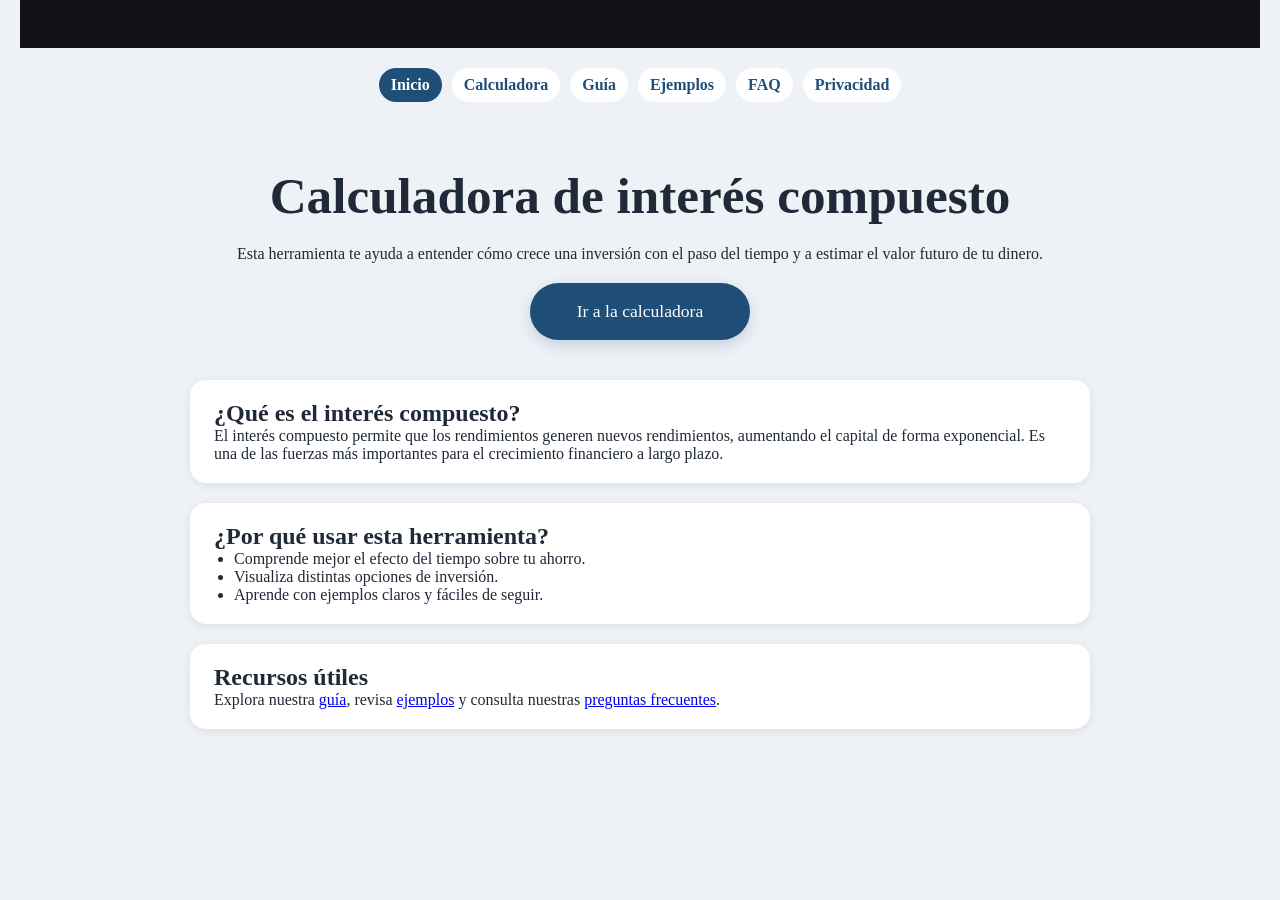
<file: index.html>
<!DOCTYPE html>
<html lang="es">
<head>
    <meta charset="UTF-8">
    <meta name="viewport" content="width=device-width, initial-scale=1.0">
    <meta http-equiv="refresh" content="0; url=./docs/index.html">
    <title>Calculadora de interés compuesto</title>
    <meta name="description" content="Calculadora de interés compuesto online para estimar el valor futuro de una inversión con ejemplos claros y explicaciones sencillas.">
</head>
<body>
    <p>Redirigiendo a la página principal...</p>
    <p><a href="./docs/index.html">Haz clic aquí si no se carga automáticamente.</a></p>
</body>
</html>
</file>
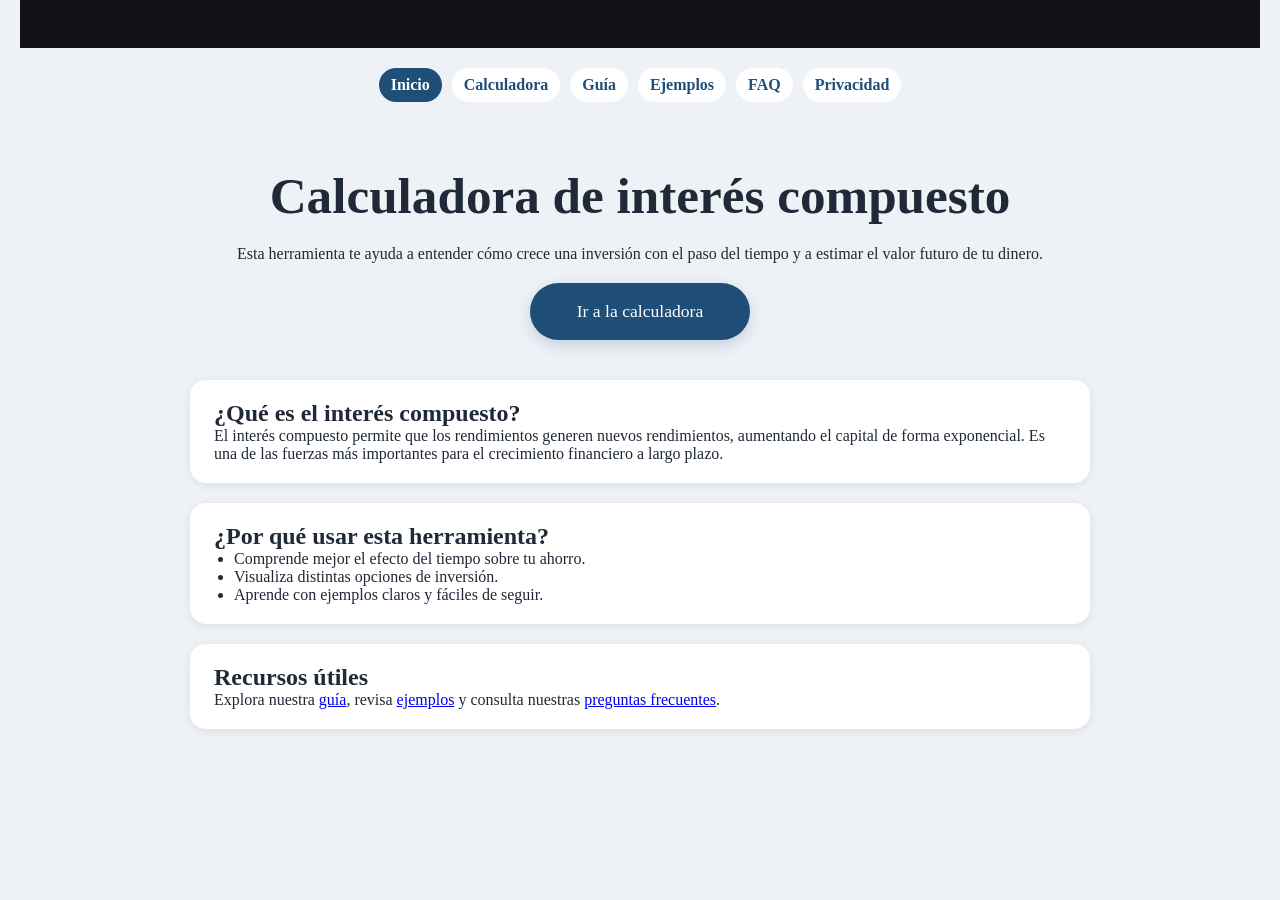
<file: docs/index.html>
<!DOCTYPE html>
<html lang="es">
<head><meta name="google-adsense-account" content="ca-pub-7413707714293777">
    <meta charset="UTF-8">
    <meta name="viewport" content="width=device-width, initial-scale=1.0">
    <title>Calculadora de interés compuesto | Beltran36</title>
    <meta name="description" content="Calculadora de interés compuesto online en español para estimar el valor futuro de una inversión con ejemplos claros y explicaciones sencillas.">
    <meta name="robots" content="index, follow">
    <link rel="canonical" href="https://beltran36.github.io/">
    <meta property="og:title" content="Calculadora de interés compuesto | Beltran36">
    <meta property="og:description" content="Calculadora de interés compuesto online en español para estimar el valor futuro de una inversión con ejemplos claros y explicaciones sencillas.">
    <meta property="og:url" content="https://beltran36.github.io/">
    <meta property="og:type" content="website">
    <meta name="twitter:card" content="summary_large_image">
    <meta name="twitter:title" content="Calculadora de interés compuesto | Beltran36">
    <meta name="twitter:description" content="Calculadora de interés compuesto online en español para estimar el valor futuro de una inversión con ejemplos claros y explicaciones sencillas.">
    <meta name="google-adsense-account" content="ca-pub-9041580058203929">
    <script async src="https://pagead2.googlesyndication.com/pagead/js/adsbygoogle.js?client=ca-pub-9041580058203929"
        crossorigin="anonymous"></script>
    <link rel="stylesheet" href="style.css">
</head>
<body>
    <div class="barra-superior"></div>

    <nav class="nav">
        <a href="./index.html" class="nav-link activo">Inicio</a>
        <a href="./calculadora.html" class="nav-link">Calculadora</a>
        <a href="./guia-interes-compuesto.html" class="nav-link">Guía</a>
        <a href="./ejemplos-interes-compuesto.html" class="nav-link">Ejemplos</a>
        <a href="./faq.html" class="nav-link">FAQ</a>
        <a href="./politica-privacidad.html" class="nav-link">Privacidad</a>
    </nav>

    <main>
        <section class="hero">
            <h1>Calculadora de interés compuesto</h1>
            <p>Esta herramienta te ayuda a entender cómo crece una inversión con el paso del tiempo y a estimar el valor futuro de tu dinero.</p>
            <a href="./calculadora.html" class="boton">Ir a la calculadora</a>
        </section>

        <section class="card">
            <h2>¿Qué es el interés compuesto?</h2>
            <p>El interés compuesto permite que los rendimientos generen nuevos rendimientos, aumentando el capital de forma exponencial. Es una de las fuerzas más importantes para el crecimiento financiero a largo plazo.</p>
        </section>

        <section class="card">
            <h2>¿Por qué usar esta herramienta?</h2>
            <ul class="lista">
                <li>Comprende mejor el efecto del tiempo sobre tu ahorro.</li>
                <li>Visualiza distintas opciones de inversión.</li>
                <li>Aprende con ejemplos claros y fáciles de seguir.</li>
            </ul>
        </section>

        <section class="card">
            <h2>Recursos útiles</h2>
            <p>Explora nuestra <a href="./guia-interes-compuesto.html">guía</a>, revisa <a href="./ejemplos-interes-compuesto.html">ejemplos</a> y consulta nuestras <a href="./faq.html">preguntas frecuentes</a>.</p>
        </section>
    </main>
</body>
</html>
</file>
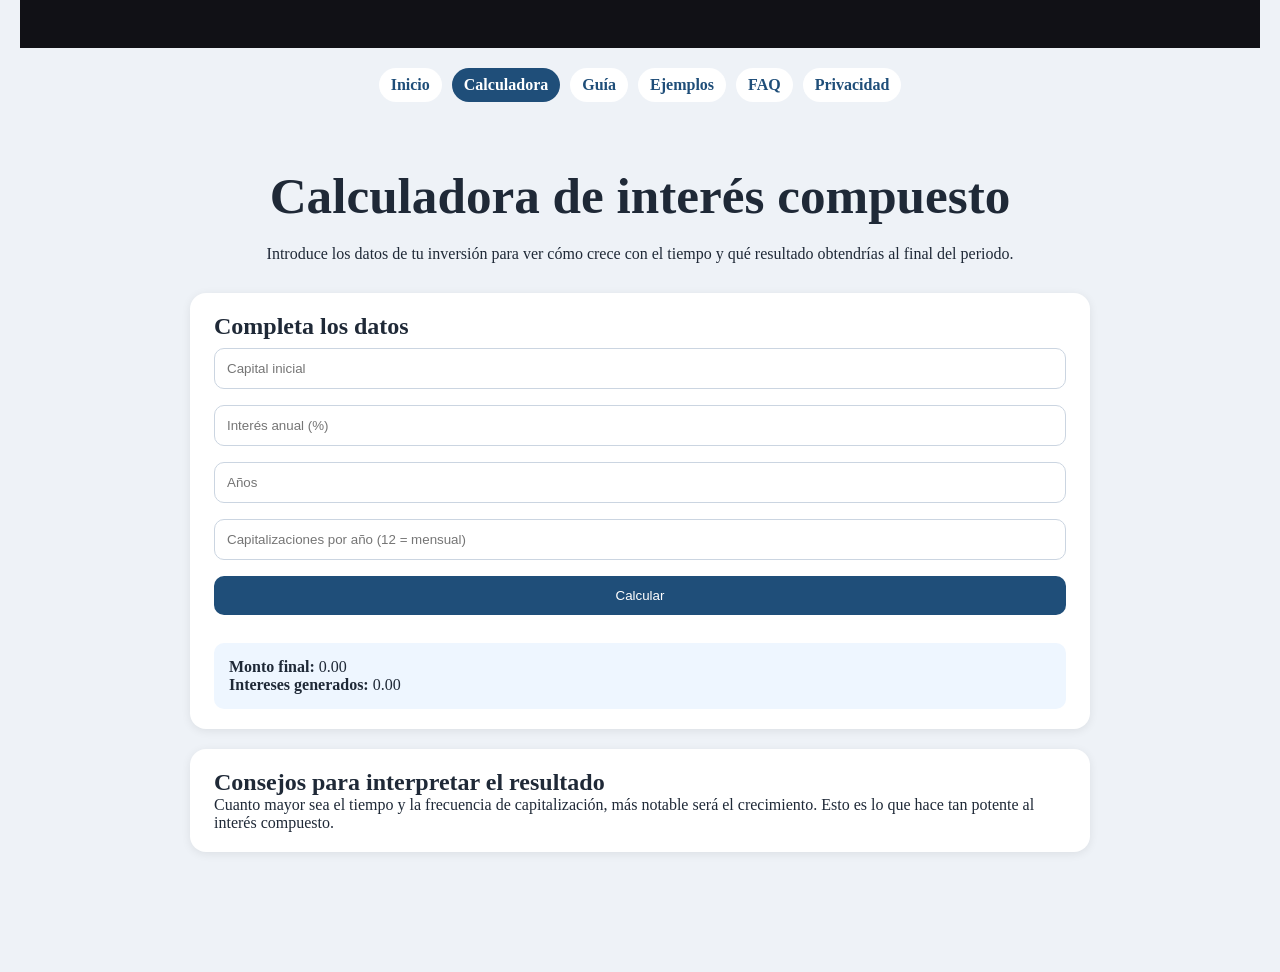
<file: docs/calculadora.html>
<!DOCTYPE html>
<html lang="es">
<head>
<meta charset="UTF-8">
<meta name="viewport" content="width=device-width, initial-scale=1.0">
<title>Calculadora de interés compuesto</title>
<meta name="description" content="Calcula el interés compuesto con capital, tasa y años para ver el monto final de tu inversión.">
<meta name="google-adsense-account" content="ca-pub-9041580058203929">
<script async src="https://pagead2.googlesyndication.com/pagead/js/adsbygoogle.js?client=ca-pub-9041580058203929"
    crossorigin="anonymous"></script>
<link rel="stylesheet" href="style.css">
</head>
<body>
    <div class="barra-superior"></div>

    <nav class="nav">
        <a href="index.html" class="nav-link">Inicio</a>
        <a href="calculadora.html" class="nav-link activo">Calculadora</a>
        <a href="guia-interes-compuesto.html" class="nav-link">Guía</a>
        <a href="ejemplos-interes-compuesto.html" class="nav-link">Ejemplos</a>
        <a href="faq.html" class="nav-link">FAQ</a>
        <a href="politica-privacidad.html" class="nav-link">Privacidad</a>
    </nav>

    <main>
        <section class="hero">
            <h1>Calculadora de interés compuesto</h1>
            <p>Introduce los datos de tu inversión para ver cómo crece con el tiempo y qué resultado obtendrías al final del periodo.</p>
        </section>

        <section class="card calculadora-card">
            <h2>Completa los datos</h2>
            <input type="number" id="capital" placeholder="Capital inicial">
            <input type="number" id="tasa" placeholder="Interés anual (%)">
            <input type="number" id="años" placeholder="Años">
            <input type="number" id="frecuencia" placeholder="Capitalizaciones por año (12 = mensual)">
            <button onclick="calcular()">Calcular</button>

            <div class="resultado">
                <p><strong>Monto final:</strong> <span id="monto">0.00</span></p>
                <p><strong>Intereses generados:</strong> <span id="interes">0.00</span></p>
            </div>
        </section>

        <section class="card">
            <h2>Consejos para interpretar el resultado</h2>
            <p>Cuanto mayor sea el tiempo y la frecuencia de capitalización, más notable será el crecimiento. Esto es lo que hace tan potente al interés compuesto.</p>
        </section>
    </main>

<script>
function calcular(){
    let P = parseFloat(document.getElementById("capital").value);
    let r = parseFloat(document.getElementById("tasa").value)/100;
    let t = parseFloat(document.getElementById("años").value);
    let n = parseFloat(document.getElementById("frecuencia").value);

    if(isNaN(P)||isNaN(r)||isNaN(t)||isNaN(n)||n<=0){
        alert("Introduce valores válidos.");
        return;
    }

    let monto = P * Math.pow((1 + r/n), n*t);
    let interes = monto - P;

    document.getElementById("monto").innerHTML =
    monto.toLocaleString("es-ES",{minimumFractionDigits:2,maximumFractionDigits:2});

    document.getElementById("interes").innerHTML =
    interes.toLocaleString("es-ES",{minimumFractionDigits:2,maximumFractionDigits:2});
}
</script>

</body>
</html>
</file>
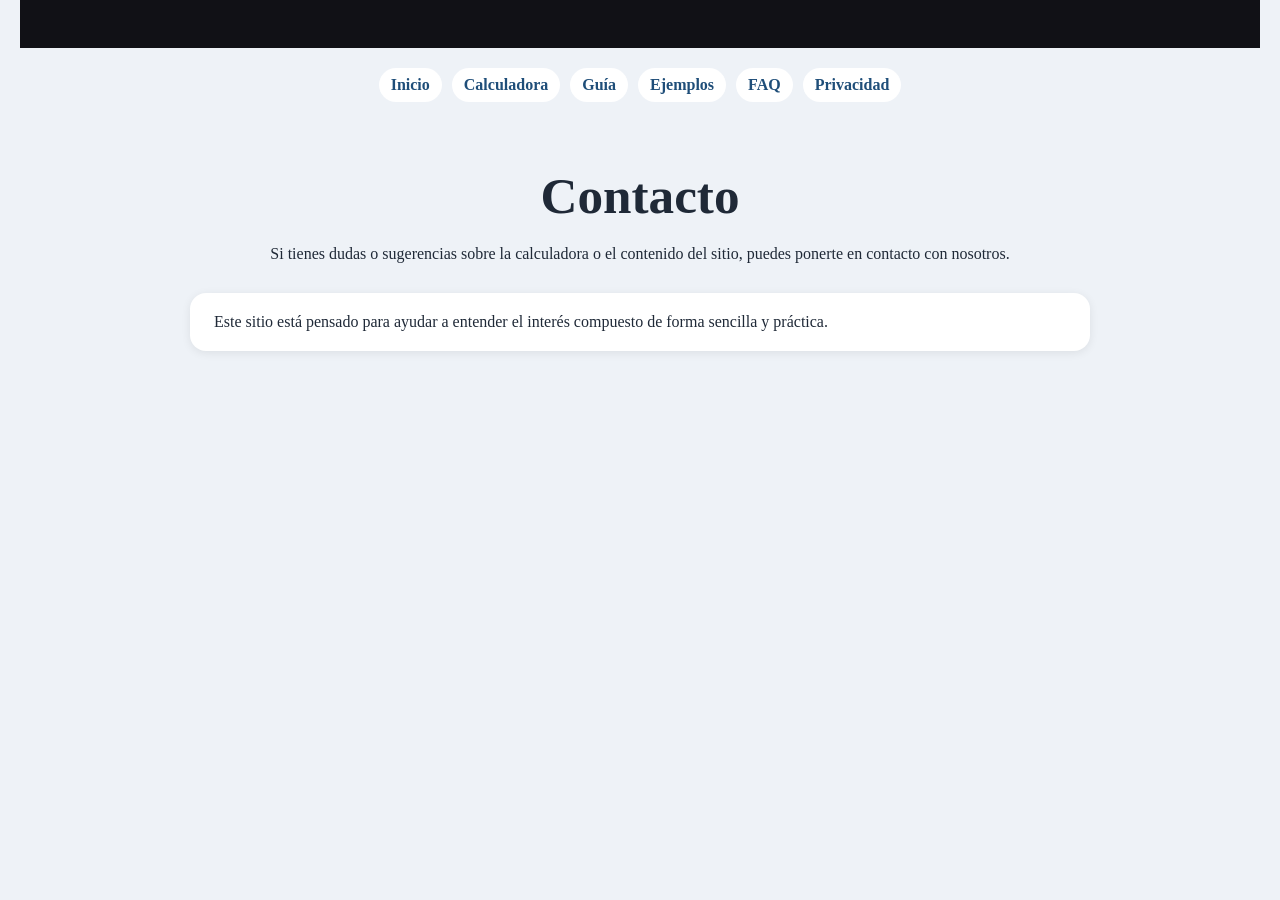
<file: docs/contacto.html>
<!DOCTYPE html>
<html lang="es">
<head>
    <meta charset="UTF-8">
    <meta name="viewport" content="width=device-width, initial-scale=1.0">
    <title>Contacto</title>
    <meta name="description" content="Página de contacto del sitio de calculadora de interés compuesto.">
    <meta name="google-adsense-account" content="ca-pub-9041580058203929">
    <script async src="https://pagead2.googlesyndication.com/pagead/js/adsbygoogle.js?client=ca-pub-9041580058203929" crossorigin="anonymous"></script>
    <link rel="stylesheet" href="style.css">
</head>
<body>
    <div class="barra-superior"></div>
    <nav class="nav">
        <a href="index.html" class="nav-link">Inicio</a>
        <a href="calculadora.html" class="nav-link">Calculadora</a>
        <a href="guia-interes-compuesto.html" class="nav-link">Guía</a>
        <a href="ejemplos-interes-compuesto.html" class="nav-link">Ejemplos</a>
        <a href="faq.html" class="nav-link">FAQ</a>
        <a href="politica-privacidad.html" class="nav-link">Privacidad</a>
    </nav>
    <main>
        <section class="hero">
            <h1>Contacto</h1>
            <p>Si tienes dudas o sugerencias sobre la calculadora o el contenido del sitio, puedes ponerte en contacto con nosotros.</p>
        </section>
        <section class="card">
            <p>Este sitio está pensado para ayudar a entender el interés compuesto de forma sencilla y práctica.</p>
        </section>
    </main>
</body>
</html>
</file>
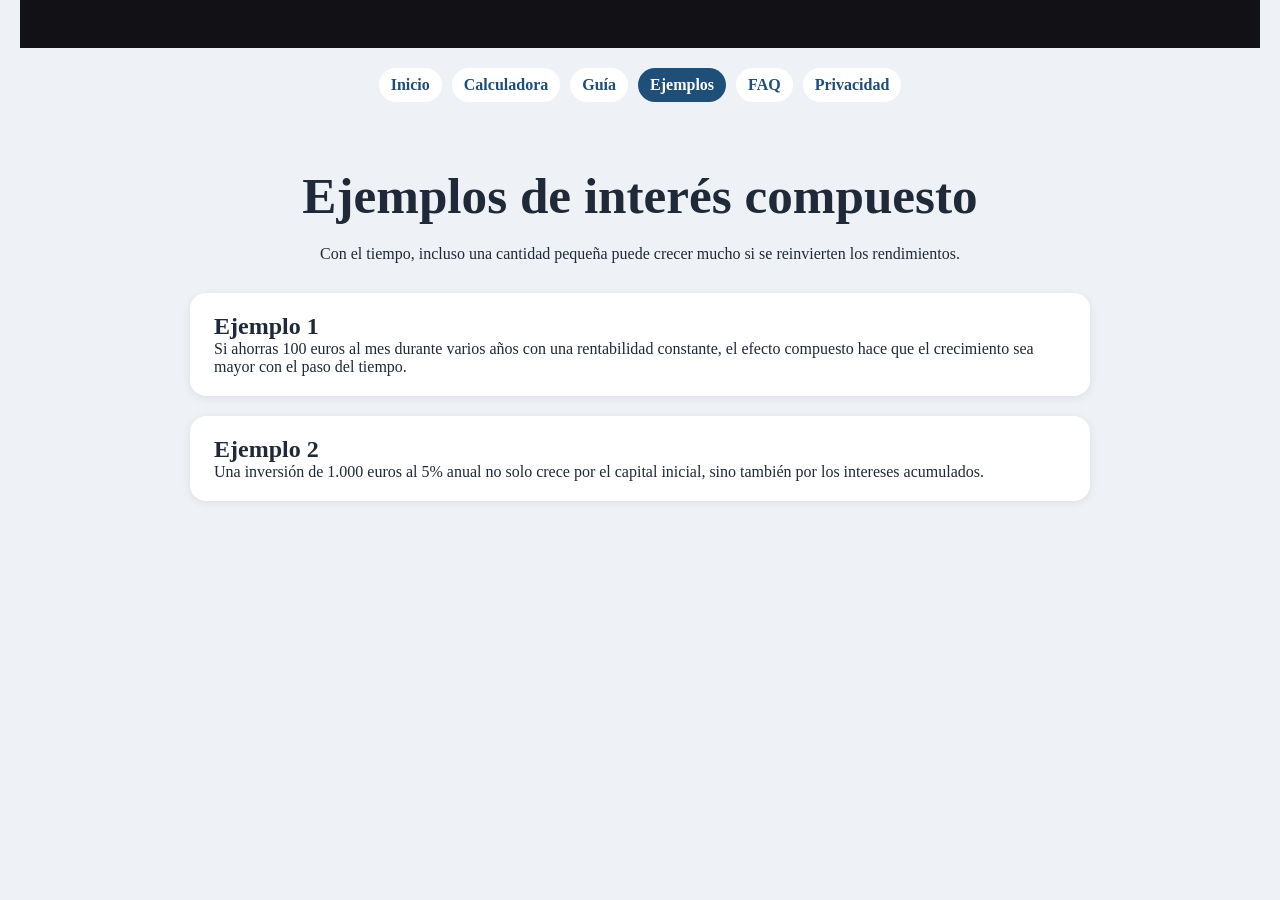
<file: docs/ejemplos-interes-compuesto.html>
<!DOCTYPE html>
<html lang="es">
<head>
    <meta charset="UTF-8">
    <meta name="viewport" content="width=device-width, initial-scale=1.0">
    <title>Ejemplos de interés compuesto</title>
    <meta name="description" content="Ejemplos prácticos de cómo crece una inversión con interés compuesto.">
    <meta name="google-adsense-account" content="ca-pub-9041580058203929">
    <script async src="https://pagead2.googlesyndication.com/pagead/js/adsbygoogle.js?client=ca-pub-9041580058203929" crossorigin="anonymous"></script>
    <link rel="stylesheet" href="style.css">
</head>
<body>
    <div class="barra-superior"></div>
    <nav class="nav">
        <a href="index.html" class="nav-link">Inicio</a>
        <a href="calculadora.html" class="nav-link">Calculadora</a>
        <a href="guia-interes-compuesto.html" class="nav-link">Guía</a>
        <a href="ejemplos-interes-compuesto.html" class="nav-link activo">Ejemplos</a>
        <a href="faq.html" class="nav-link">FAQ</a>
        <a href="politica-privacidad.html" class="nav-link">Privacidad</a>
    </nav>
    <main>
        <section class="hero">
            <h1>Ejemplos de interés compuesto</h1>
            <p>Con el tiempo, incluso una cantidad pequeña puede crecer mucho si se reinvierten los rendimientos.</p>
        </section>
        <section class="card">
            <h2>Ejemplo 1</h2>
            <p>Si ahorras 100 euros al mes durante varios años con una rentabilidad constante, el efecto compuesto hace que el crecimiento sea mayor con el paso del tiempo.</p>
        </section>
        <section class="card">
            <h2>Ejemplo 2</h2>
            <p>Una inversión de 1.000 euros al 5% anual no solo crece por el capital inicial, sino también por los intereses acumulados.</p>
        </section>
    </main>
</body>
</html>
</file>
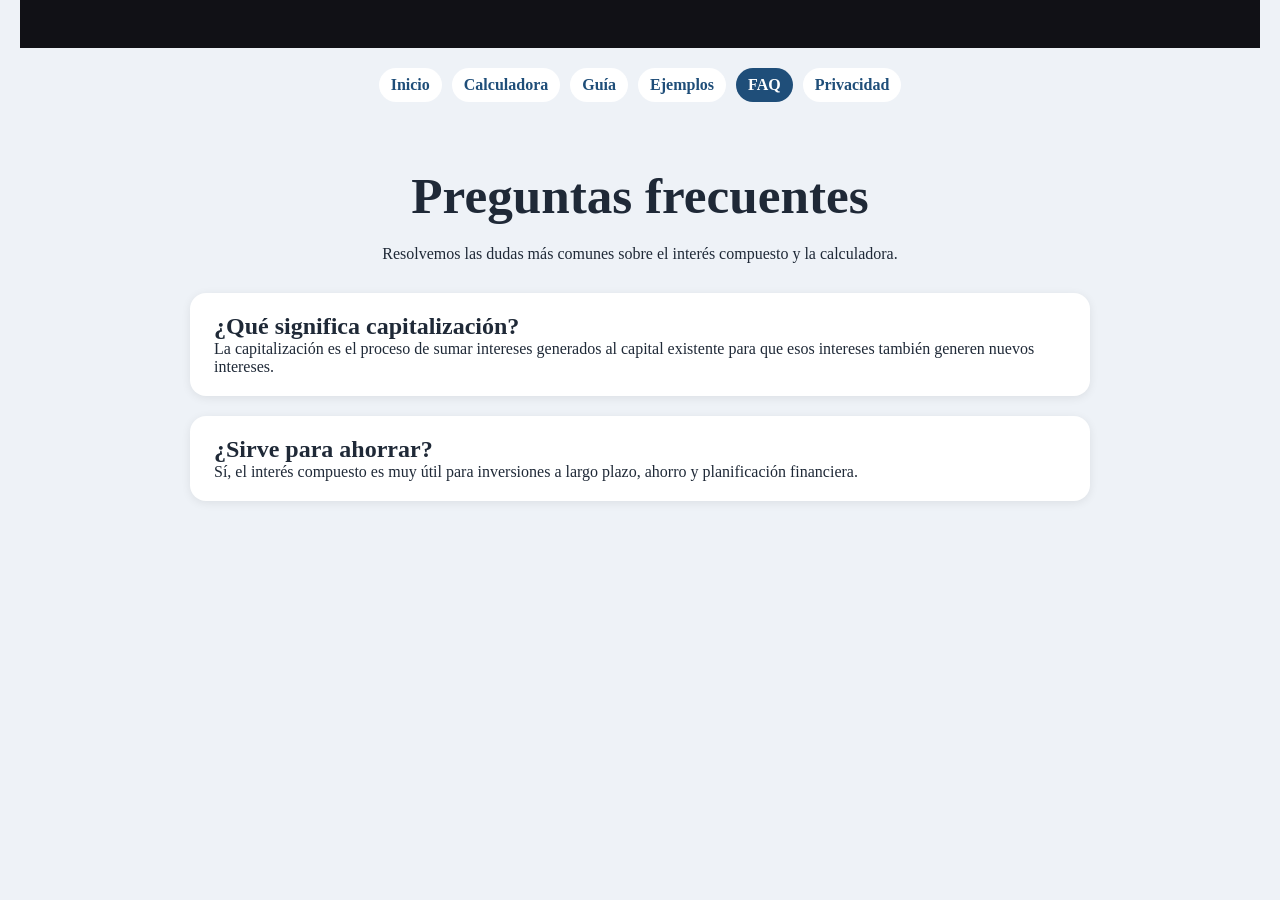
<file: docs/faq.html>
<!DOCTYPE html>
<html lang="es">
<head>
    <meta charset="UTF-8">
    <meta name="viewport" content="width=device-width, initial-scale=1.0">
    <title>Preguntas frecuentes</title>
    <meta name="description" content="Respuestas rápidas sobre el interés compuesto y cómo usar la calculadora.">
    <meta name="google-adsense-account" content="ca-pub-9041580058203929">
    <script async src="https://pagead2.googlesyndication.com/pagead/js/adsbygoogle.js?client=ca-pub-9041580058203929" crossorigin="anonymous"></script>
    <link rel="stylesheet" href="style.css">
</head>
<body>
    <div class="barra-superior"></div>
    <nav class="nav">
        <a href="index.html" class="nav-link">Inicio</a>
        <a href="calculadora.html" class="nav-link">Calculadora</a>
        <a href="guia-interes-compuesto.html" class="nav-link">Guía</a>
        <a href="ejemplos-interes-compuesto.html" class="nav-link">Ejemplos</a>
        <a href="faq.html" class="nav-link activo">FAQ</a>
        <a href="politica-privacidad.html" class="nav-link">Privacidad</a>
    </nav>
    <main>
        <section class="hero">
            <h1>Preguntas frecuentes</h1>
            <p>Resolvemos las dudas más comunes sobre el interés compuesto y la calculadora.</p>
        </section>
        <section class="card">
            <h2>¿Qué significa capitalización?</h2>
            <p>La capitalización es el proceso de sumar intereses generados al capital existente para que esos intereses también generen nuevos intereses.</p>
        </section>
        <section class="card">
            <h2>¿Sirve para ahorrar?</h2>
            <p>Sí, el interés compuesto es muy útil para inversiones a largo plazo, ahorro y planificación financiera.</p>
        </section>
    </main>
</body>
</html>
</file>
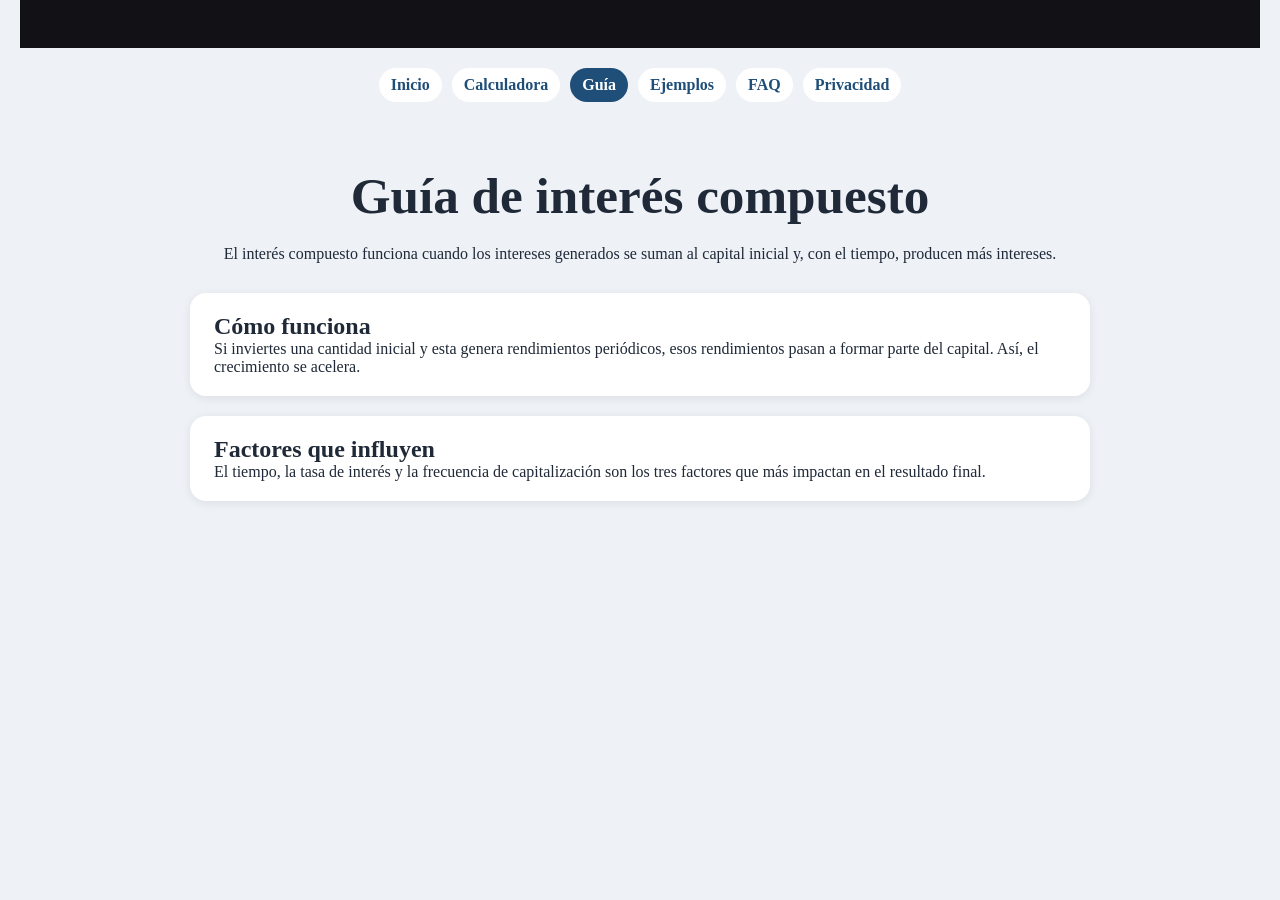
<file: docs/guia-interes-compuesto.html>
<!DOCTYPE html>
<html lang="es">
<head>
    <meta charset="UTF-8">
    <meta name="viewport" content="width=device-width, initial-scale=1.0">
    <title>Guía de interés compuesto</title>
    <meta name="description" content="Guía sencilla sobre el interés compuesto y cómo aprovecharlo en tus ahorros e inversiones.">
    <meta name="google-adsense-account" content="ca-pub-9041580058203929">
    <script async src="https://pagead2.googlesyndication.com/pagead/js/adsbygoogle.js?client=ca-pub-9041580058203929" crossorigin="anonymous"></script>
    <link rel="stylesheet" href="style.css">
</head>
<body>
    <div class="barra-superior"></div>
    <nav class="nav">
        <a href="index.html" class="nav-link">Inicio</a>
        <a href="calculadora.html" class="nav-link">Calculadora</a>
        <a href="guia-interes-compuesto.html" class="nav-link activo">Guía</a>
        <a href="ejemplos-interes-compuesto.html" class="nav-link">Ejemplos</a>
        <a href="faq.html" class="nav-link">FAQ</a>
        <a href="politica-privacidad.html" class="nav-link">Privacidad</a>
    </nav>
    <main>
        <section class="hero">
            <h1>Guía de interés compuesto</h1>
            <p>El interés compuesto funciona cuando los intereses generados se suman al capital inicial y, con el tiempo, producen más intereses.</p>
        </section>
        <section class="card">
            <h2>Cómo funciona</h2>
            <p>Si inviertes una cantidad inicial y esta genera rendimientos periódicos, esos rendimientos pasan a formar parte del capital. Así, el crecimiento se acelera.</p>
        </section>
        <section class="card">
            <h2>Factores que influyen</h2>
            <p>El tiempo, la tasa de interés y la frecuencia de capitalización son los tres factores que más impactan en el resultado final.</p>
        </section>
    </main>
</body>
</html>
</file>
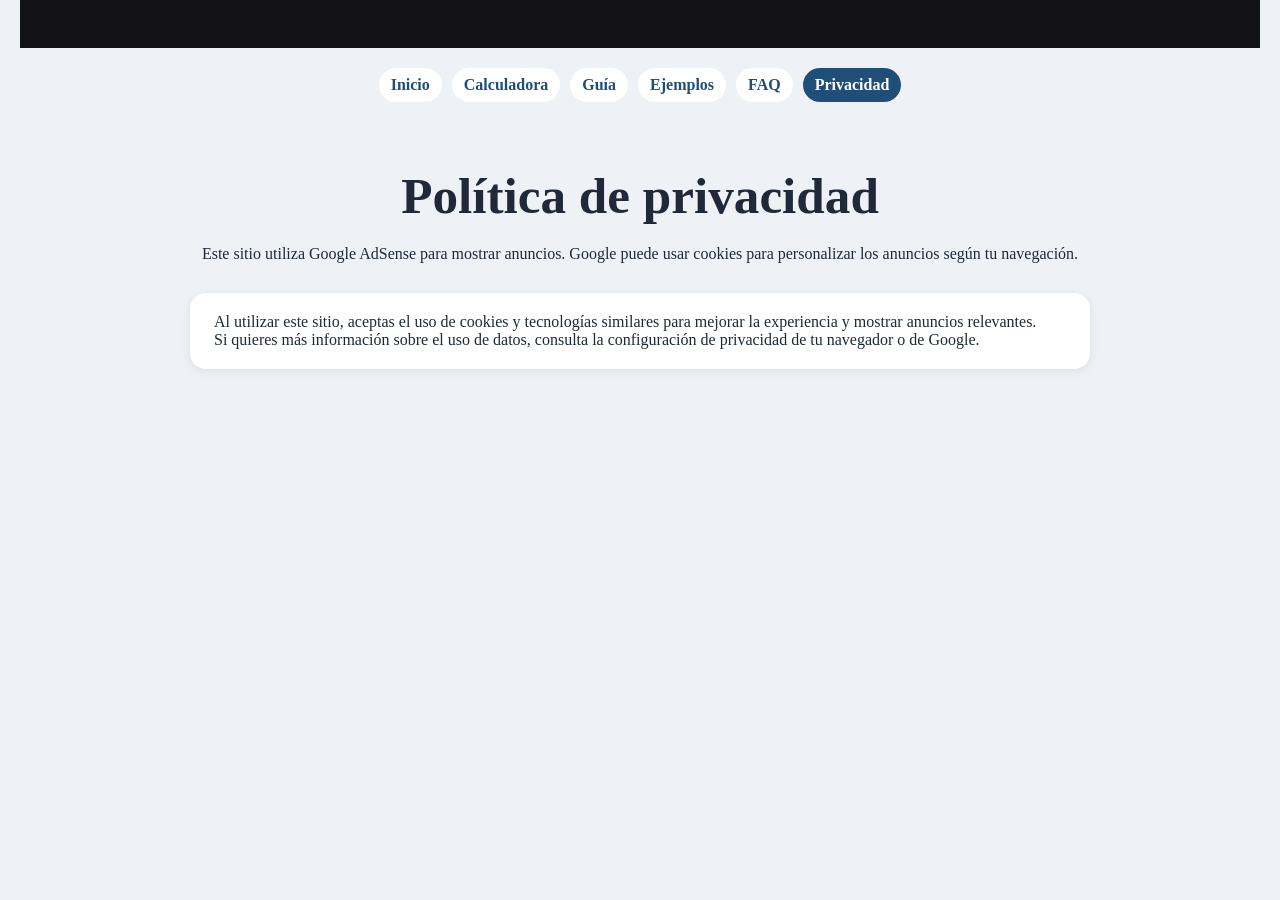
<file: docs/politica-privacidad.html>
<!DOCTYPE html>
<html lang="es">
<head>
    <meta charset="UTF-8">
    <meta name="viewport" content="width=device-width, initial-scale=1.0">
    <title>Política de privacidad</title>
    <meta name="description" content="Política de privacidad del sitio de calculadora de interés compuesto.">
    <meta name="google-adsense-account" content="ca-pub-9041580058203929">
    <script async src="https://pagead2.googlesyndication.com/pagead/js/adsbygoogle.js?client=ca-pub-9041580058203929" crossorigin="anonymous"></script>
    <link rel="stylesheet" href="style.css">
</head>
<body>
    <div class="barra-superior"></div>
    <nav class="nav">
        <a href="index.html" class="nav-link">Inicio</a>
        <a href="calculadora.html" class="nav-link">Calculadora</a>
        <a href="guia-interes-compuesto.html" class="nav-link">Guía</a>
        <a href="ejemplos-interes-compuesto.html" class="nav-link">Ejemplos</a>
        <a href="faq.html" class="nav-link">FAQ</a>
        <a href="politica-privacidad.html" class="nav-link activo">Privacidad</a>
    </nav>
    <main>
        <section class="hero">
            <h1>Política de privacidad</h1>
            <p>Este sitio utiliza Google AdSense para mostrar anuncios. Google puede usar cookies para personalizar los anuncios según tu navegación.</p>
        </section>
        <section class="card">
            <p>Al utilizar este sitio, aceptas el uso de cookies y tecnologías similares para mejorar la experiencia y mostrar anuncios relevantes.</p>
            <p>Si quieres más información sobre el uso de datos, consulta la configuración de privacidad de tu navegador o de Google.</p>
        </section>
    </main>
</body>
</html>
</file>
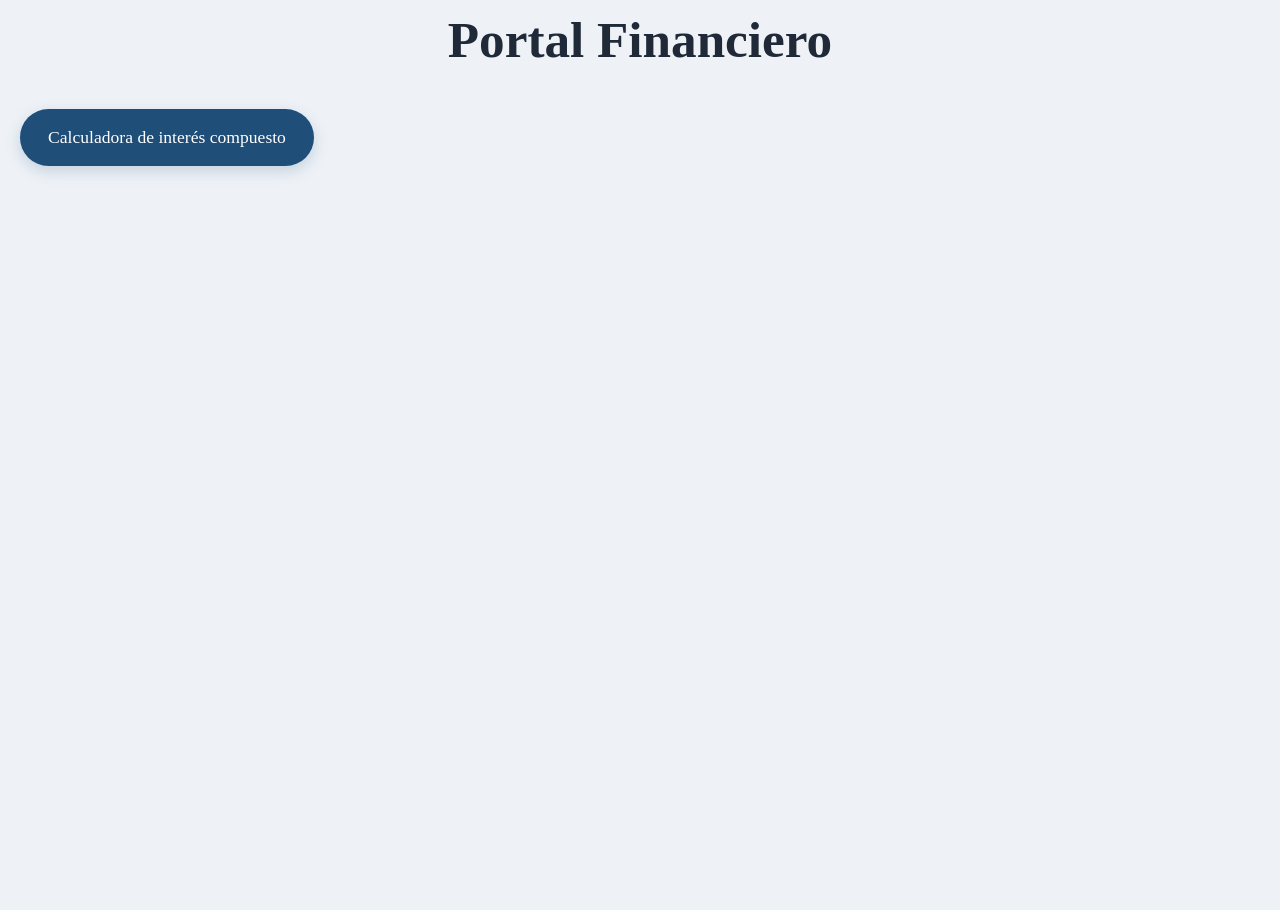
<file: docs/style.html>
<!DOCTYPE html>
<html lang="es">
<head><script async src="https://pagead2.googlesyndication.com/pagead/js/adsbygoogle.js?client=ca-pub-9041580058203929"
     crossorigin="anonymous"></script>
    <meta charset="UTF-8">
    <meta name="viewport" content="width=device-width, initial-scale=1.0">
    <title>Portal Financiero</title>
    <link rel="stylesheet" href="style.css">
</head>
<body>

    <div class="barra"></div>

    <h1>Portal Financiero</h1>

    <a href="calculadora.html" class="boton">
        Calculadora de interés compuesto
    </a>

</body>
</html>
</file>
<file: docs/style.css>
*{
    margin:0;
    padding:0;
    box-sizing:border-box;
}

body{
    background:#eef2f7;
    font-family:"Georgia", "Times New Roman", serif;
    overflow:auto;
    min-height:100vh;
    padding:0 20px 40px;
    color:#1f2937;
}

main{
    max-width:900px;
    margin:0 auto;
    padding:20px 0 60px;
}

/* Barra superior */

.barra-superior{
    width:100%;
    height:48px;
    background:#111116;
    margin-bottom:20px;
}

.nav{
    max-width:900px;
    margin:0 auto 24px;
    display:flex;
    flex-wrap:wrap;
    gap:10px;
    justify-content:center;
}

.nav-link{
    text-decoration:none;
    color:#1f4e79;
    font-weight:bold;
    padding:8px 12px;
    border-radius:999px;
    background:#ffffff;
}

.nav-link.activo{
    background:#1f4e79;
    color:#ffffff;
}

.hero{
    text-align:center;
    margin:20px 0 30px;
}

h1{
    text-align:center;
    font-size:clamp(2rem, 4vw, 3.2rem);
    font-weight:bold;
    margin:10px 0 20px;
}

.card{
    background:#ffffff;
    border-radius:16px;
    padding:20px 24px;
    margin-bottom:20px;
    box-shadow:0 2px 10px rgba(0,0,0,0.08);
}

.lista{
    padding-left:20px;
}

section{
    margin-bottom:24px;
}

/* Botón */

.boton{
    display:inline-block;
    margin:20px auto 10px;
    padding:18px 28px;
    width:auto;
    min-width:220px;
    background:#1f4e79;
    border-radius:999px;
    text-align:center;
    text-decoration:none;
    color:#ffffff;
    font-size:1.1rem;
    box-shadow:0 5px 15px rgba(31,78,121,0.2);
}

.boton:hover{
    transform:scale(1.02);
}

input, button{
    width:100%;
    padding:12px;
    margin:8px 0;
    border-radius:10px;
    border:1px solid #cbd5e1;
    box-sizing:border-box;
}

button{
    background:#1f4e79;
    color:#ffffff;
    border:none;
    cursor:pointer;
}

.resultado{
    margin-top:20px;
    background:#eef6ff;
    padding:15px;
    border-radius:10px;
}
</file>
